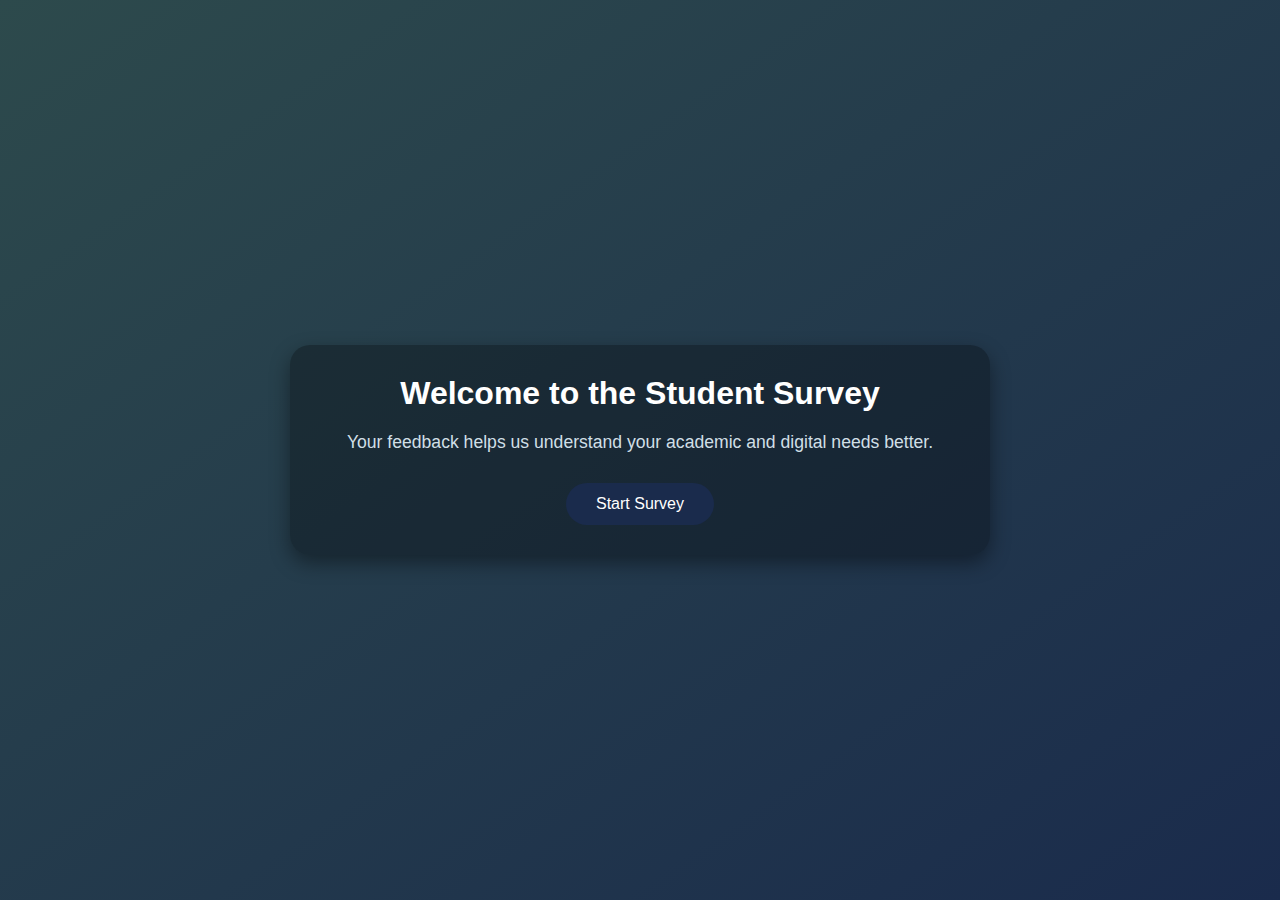
<file: index.html>
<!DOCTYPE html>
<html lang="en">
<head>
  <meta charset="UTF-8">
  <title>Welcome to the Survey</title>
  <link rel="stylesheet" href="style.css">
</head>
<body>
  <div class="container">
    <h1>Welcome to the Student Survey</h1>
    <p>Your feedback helps us understand your academic and digital needs better.</p>
    <button class="start-btn" onclick="location.href='survey.html'">Start Survey</button>
  </div>
</body>
</html>
</file>
<file: style.css>
/* Base reset */
* {
  margin: 0;
  padding: 0;
  box-sizing: border-box;
}

/* Body styling */
body {
  font-family: 'Segoe UI', Tahoma, Geneva, Verdana, sans-serif;
  background: linear-gradient(to bottom right, #2d4a4c, #1a2b4c);
  color: #f0f0f0;
  min-height: 100vh;
  display: flex;
  justify-content: center;
  align-items: center;
  padding: 20px;
}

/* Shared container */
.container {
  background-color: rgba(0, 0, 0, 0.3);
  padding: 30px;
  border-radius: 20px;
  box-shadow: 0 8px 20px rgba(0, 0, 0, 0.4);
  max-width: 700px;
  width: 100%;
}

/* Header */
.container h1,
.container h2 {
  font-size: 2rem;
  margin-bottom: 20px;
  text-align: center;
  color: #ffffff;
}

/* Paragraph on landing page */
.container p {
  font-size: 1.1rem;
  margin-bottom: 30px;
  color: #d0dfe6;
  text-align: center;
}

/* Start button on landing page */
.start-btn {
  display: block;
  margin: 0 auto;
  padding: 12px 30px;
  background-color: #1a2b4c;
  color: white;
  border: none;
  border-radius: 30px;
  font-size: 1rem;
  cursor: pointer;
  transition: 0.3s;
}

.start-btn:hover {
  background-color: #2d4a4c;
  transform: scale(1.05);
}

/* Form layout */
form {
  display: flex;
  flex-direction: column;
  gap: 25px;
}

/* Question block */
#questions-container > div {
  background-color: rgba(255, 255, 255, 0.05);
  padding: 20px;
  border-radius: 12px;
  box-shadow: inset 0 0 5px rgba(255, 255, 255, 0.05);
  margin-bottom: 20px; /* Space between questions */
}

/* Question label */
#questions-container label {
  display: block;
  font-weight: bold;
  margin-bottom: 10px;
  color: #ffffff;
}

/* Textarea */
#questions-container textarea {
  width: 100%;
  resize: vertical;
  padding: 12px;
  border-radius: 8px;
  border: none;
  font-size: 1rem;
  background-color: #d9e3e4;
  color: #000;
  outline: none;
}

#questions-container textarea:focus {
  border: 2px solid #2d4a4c;
}

/* Submit button */
form button[type="submit"] {
  align-self: center;
  padding: 12px 30px;
  background-color: #2d4a4c;
  color: white;
  border: none;
  border-radius: 30px;
  font-size: 1rem;
  cursor: pointer;
  transition: 0.3s ease;
}

form button[type="submit"]:hover {
  background-color: #1a2b4c;
  transform: scale(1.05);
}

/* Responsive tweaks */
@media (max-width: 600px) {
  .container {
    padding: 20px;
    width: 100%;
    max-width: 600px; /* Make container wider on mobile */
  }

  .container h1,
  .container h2 {
    font-size: 1.5rem;
  }

  .start-btn,
  form button[type="submit"] {
    width: 100%;
    padding: 12px;
  }
}
</file>
